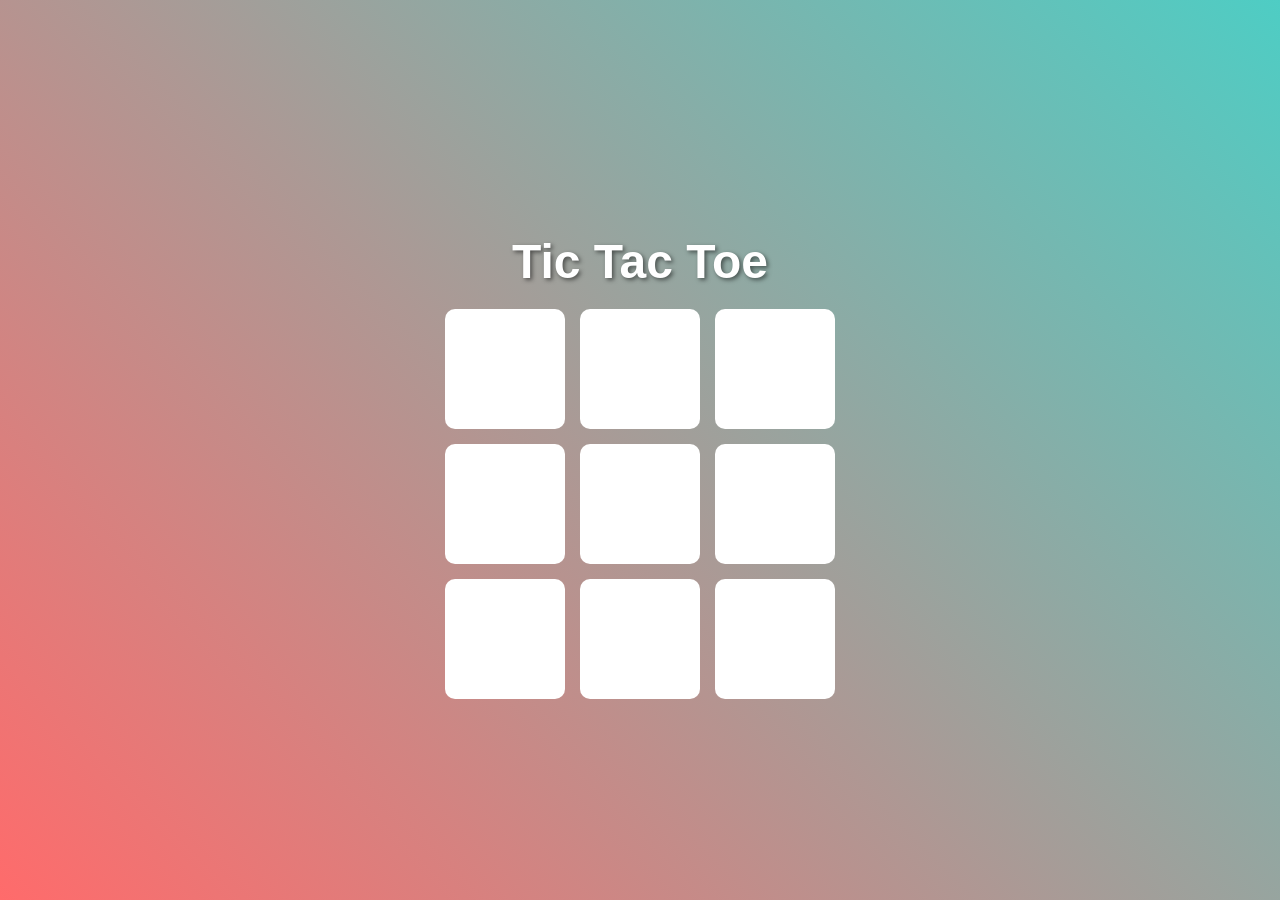
<file: Tic-Tac-Toe/index.html>
<!DOCTYPE html>
<html lang="en">
<head>
    <meta charset="UTF-8">
    <meta name="viewport" content="width=device-width, initial-scale=1.0">
    <title>Tic Tac Toe</title>
    <link rel="stylesheet" href="styles.css">
</head>
<body>
    <div class="container">
        <h1>Tic Tac Toe</h1>
        <div class="game-board" id="gameBoard">
            <div class="cell" data-cell></div>
            <div class="cell" data-cell></div>
            <div class="cell" data-cell></div>
            <div class="cell" data-cell></div>
            <div class="cell" data-cell></div>
            <div class="cell" data-cell></div>
            <div class="cell" data-cell></div>
            <div class="cell" data-cell></div>
            <div class="cell" data-cell></div>
        </div>
        <div class="winning-message" id="winningMessage">
            <div data-winning-message-text></div>
            <button id="restartButton">Restart</button>
        </div>
    </div>
    <script src="script.js"></script>
</body>
</html>
</file>
<file: Tic-Tac-Toe/styles.css>
* {
    box-sizing: border-box;
}

body {
    margin: 0;
    padding: 0;
    display: flex;
    justify-content: center;
    align-items: center;
    height: 100vh;
    background: linear-gradient(45deg, #ff6b6b, #4ecdc4);
    font-family: 'Arial', sans-serif;
    color: #333;
}

.container {
    text-align: center;
}

h1 {
    font-size: 3em;
    margin-bottom: 20px;
    color: #fff;
    text-shadow: 2px 2px 4px rgba(0,0,0,0.5);
}

.game-board {
    display: grid;
    grid-template-columns: repeat(3, 120px);
    grid-template-rows: repeat(3, 120px);
    gap: 15px;
}

.cell {
    width: 120px;
    height: 120px;
    background-color: #fff;
    border-radius: 10px;
    display: flex;
    align-items: center;
    justify-content: center;
    cursor: pointer;
    transition: background-color 0.3s;
}

.cell:hover {
    background-color: #f0f0f0;
}

.cell img {
    width: 80px;
    height: 80px;
    pointer-events: none;
}

.winning-message {
    display: none;
    position: absolute;
    top: 50%;
    left: 50%;
    transform: translate(-50%, -50%);
    background-color: rgba(0, 0, 0, 0.8);
    color: #fff;
    padding: 30px;
    text-align: center;
    border-radius: 10px;
    box-shadow: 0 4px 8px rgba(0,0,0,0.3);
}

.winning-message.show {
    display: block;
}

button {
    margin-top: 20px;
    padding: 10px 20px;
    background-color: #4ecdc4;
    color: #fff;
    border: none;
    border-radius: 5px;
    cursor: pointer;
    font-size: 1em;
    transition: background-color 0.3s;
}

button:hover {
    background-color: #3cb6a3;
}
</file>
